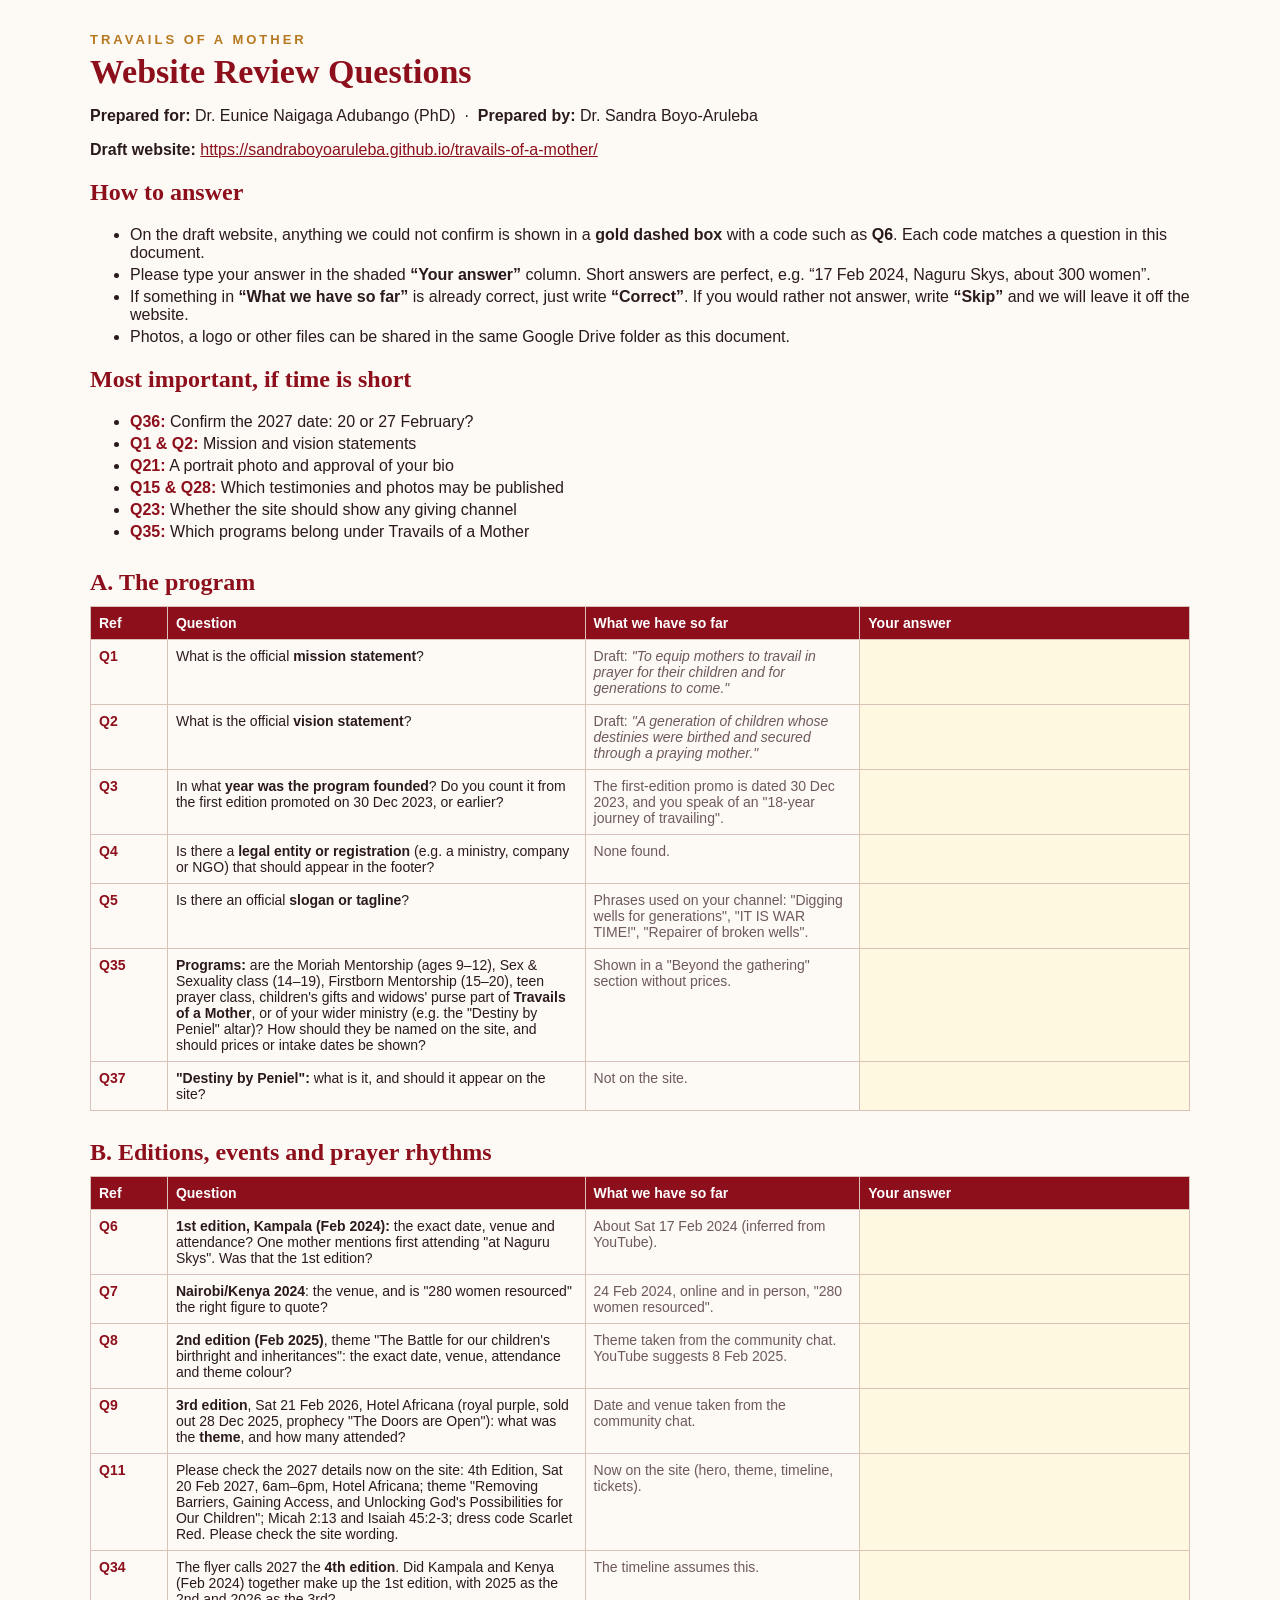
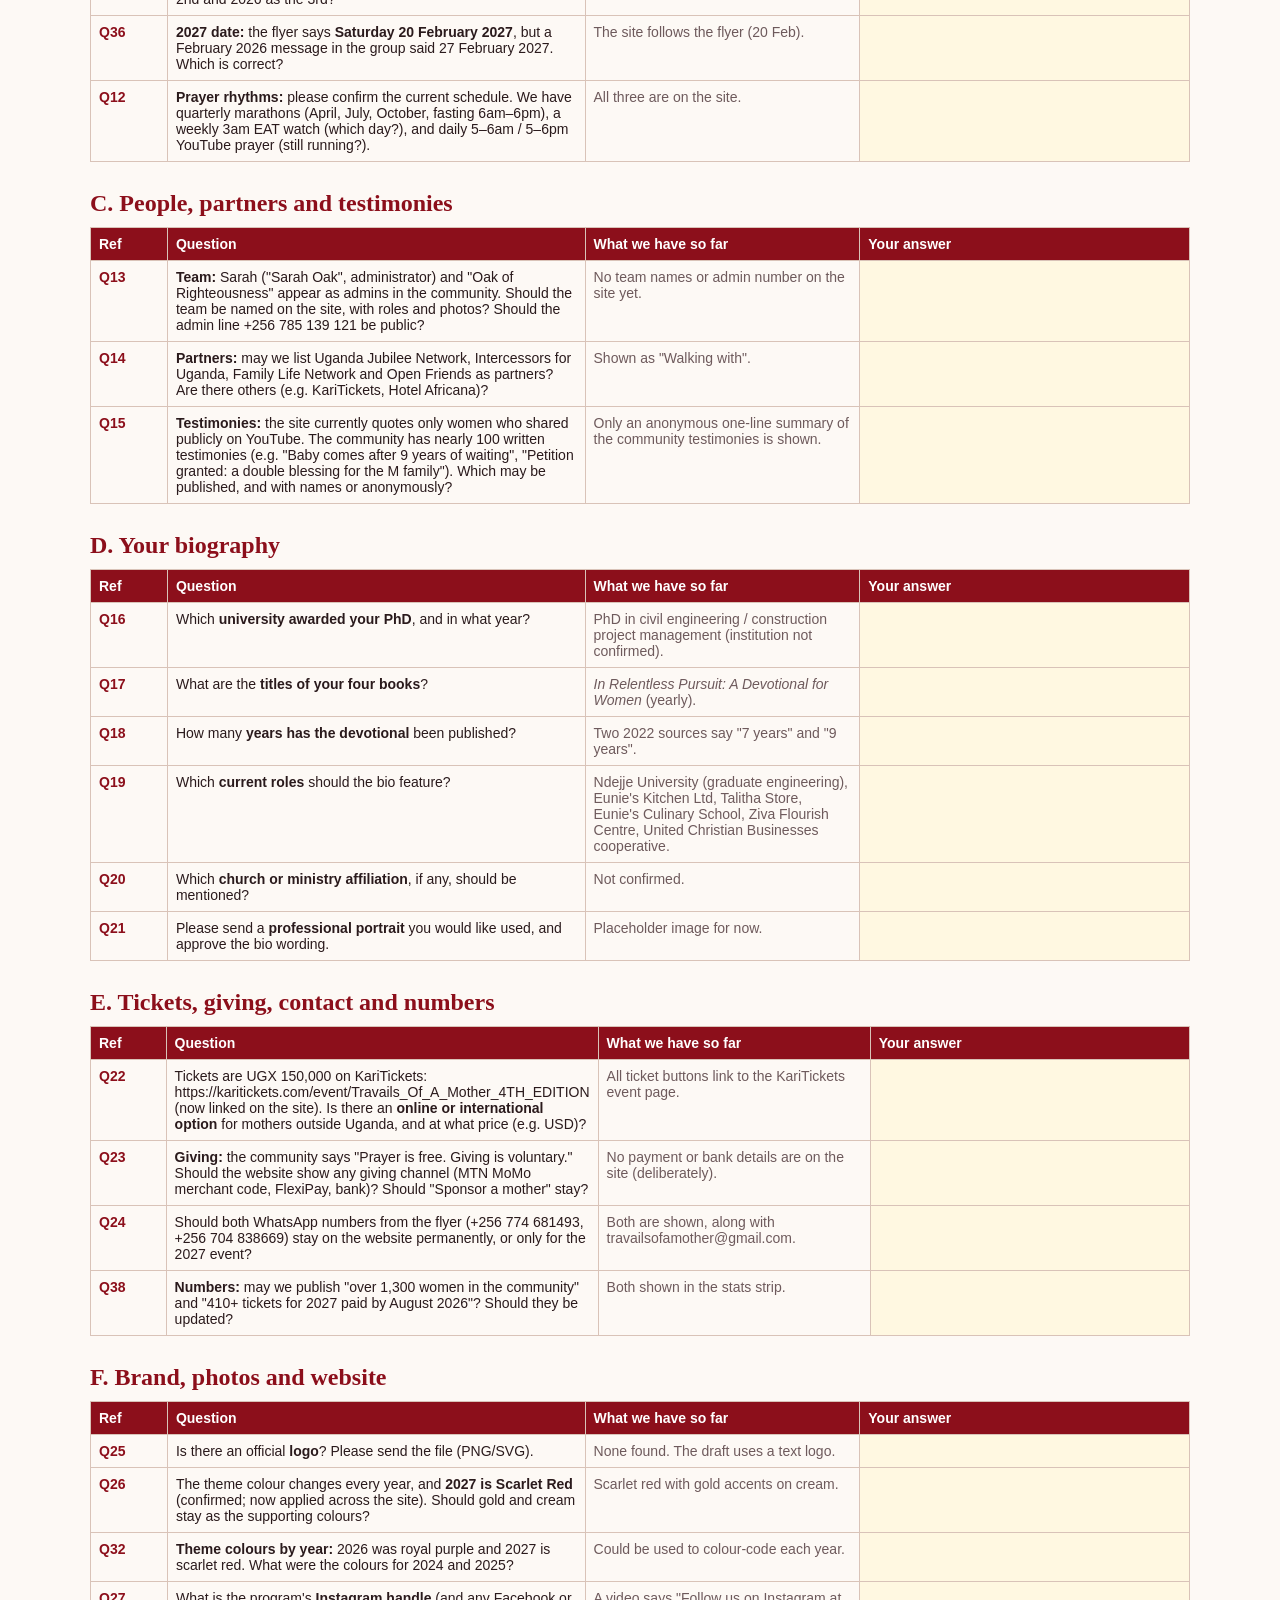
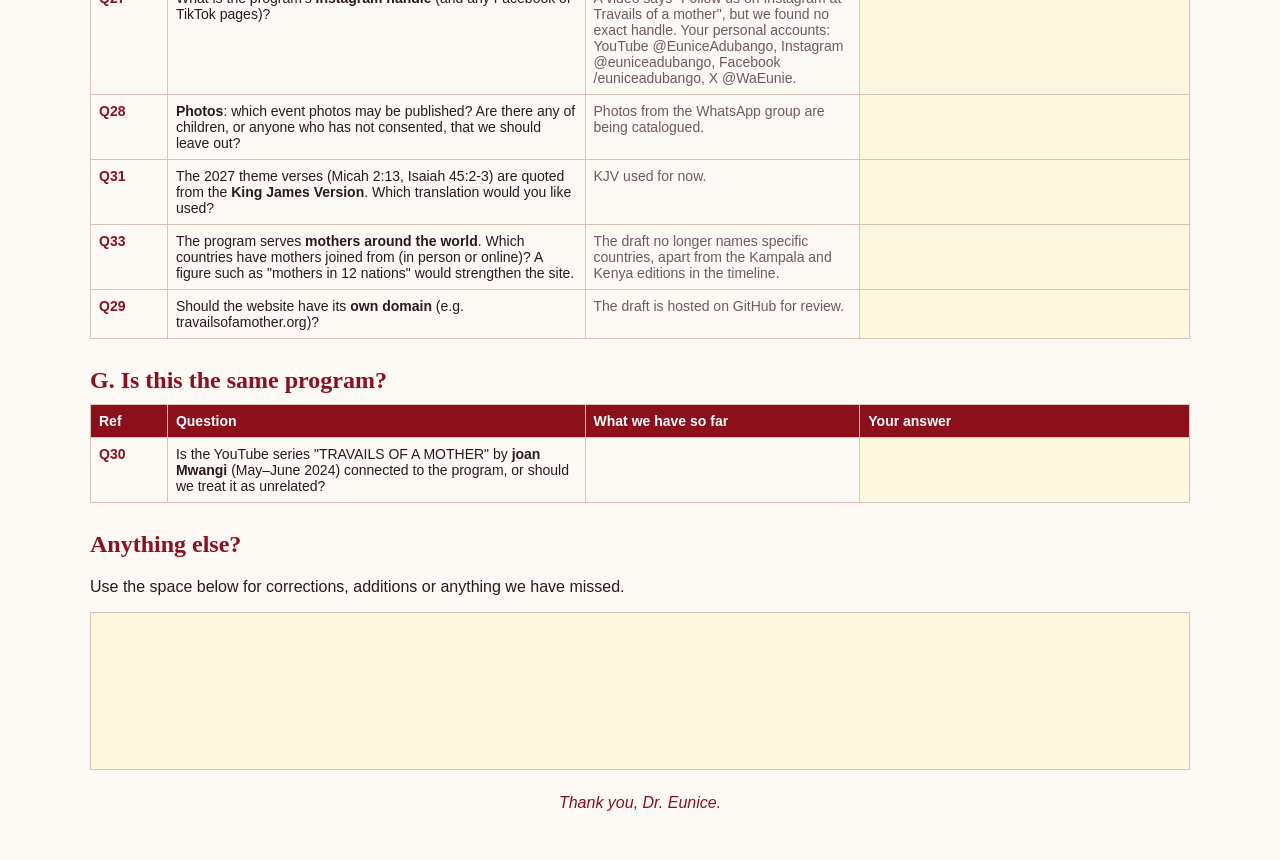
<file: review/index.html>
<!doctype html>
<html lang="en"><head><meta charset="utf-8"><meta name="viewport" content="width=device-width, initial-scale=1">
<meta name="robots" content="noindex, nofollow"><title>Website Review Questions</title></head>
<body style="margin:0;background:#fdf9f5;color:#2a1a1c;font-family:Calibri,Arial,sans-serif;">
<div style="max-width:1100px;margin:0 auto;padding:32px 16px;">
<p style="color:#b7791f;font-weight:bold;letter-spacing:3px;font-size:13px;margin:0;">TRAVAILS OF A MOTHER</p>
<h1 style="color:#8c0f1b;font-family:Georgia,serif;font-size:34px;margin:6px 0 10px;">Website Review Questions</h1>
<p><b>Prepared for:</b> Dr. Eunice Naigaga Adubango (PhD) &nbsp;·&nbsp; <b>Prepared by:</b> Dr. Sandra Boyo-Aruleba</p>
<p><b>Draft website:</b> <a href="https://sandraboyoaruleba.github.io/travails-of-a-mother/" style="color:#8c0f1b;">https://sandraboyoaruleba.github.io/travails-of-a-mother/</a></p>
<h2 style="color:#8c0f1b;font-family:Georgia,serif;">How to answer</h2>
<ul><li style="margin-bottom:4px;">On the draft website, anything we could not confirm is shown in a <b>gold dashed box</b> with a code such as <b>Q6</b>. Each code matches a question in this document.</li><li style="margin-bottom:4px;">Please type your answer in the shaded <b>“Your answer”</b> column. Short answers are perfect, e.g. “17 Feb 2024, Naguru Skys, about 300 women”.</li><li style="margin-bottom:4px;">If something in <b>“What we have so far”</b> is already correct, just write <b>“Correct”</b>. If you would rather not answer, write <b>“Skip”</b> and we will leave it off the website.</li><li style="margin-bottom:4px;">Photos, a logo or other files can be shared in the same Google Drive folder as this document.</li></ul>
<h2 style="color:#8c0f1b;font-family:Georgia,serif;">Most important, if time is short</h2>
<ul><li style="margin-bottom:4px;"><b style="color:#8c0f1b">Q36:</b> Confirm the 2027 date: 20 or 27 February?</li><li style="margin-bottom:4px;"><b style="color:#8c0f1b">Q1 &amp; Q2:</b> Mission and vision statements</li><li style="margin-bottom:4px;"><b style="color:#8c0f1b">Q21:</b> A portrait photo and approval of your bio</li><li style="margin-bottom:4px;"><b style="color:#8c0f1b">Q15 &amp; Q28:</b> Which testimonies and photos may be published</li><li style="margin-bottom:4px;"><b style="color:#8c0f1b">Q23:</b> Whether the site should show any giving channel</li><li style="margin-bottom:4px;"><b style="color:#8c0f1b">Q35:</b> Which programs belong under Travails of a Mother</li></ul>
<h2 style="color:#8c0f1b;font-family:Georgia,serif;margin:28px 0 10px;">A. The program</h2><table style="border-collapse:collapse;width:100%;font-size:14px;"><thead><tr><th style="border:1px solid #d9c3b8;padding:8px;background:#8c0f1b;color:#fff;text-align:left;width:7%;">Ref</th><th style="border:1px solid #d9c3b8;padding:8px;background:#8c0f1b;color:#fff;text-align:left;width:38%;">Question</th><th style="border:1px solid #d9c3b8;padding:8px;background:#8c0f1b;color:#fff;text-align:left;width:25%;">What we have so far</th><th style="border:1px solid #d9c3b8;padding:8px;background:#8c0f1b;color:#fff;text-align:left;width:30%;">Your answer</th></tr></thead><tbody><tr><td style="border:1px solid #d9c3b8;padding:8px;vertical-align:top;width:7%;"><b style="color:#8c0f1b">Q1</b></td><td style="border:1px solid #d9c3b8;padding:8px;vertical-align:top;width:38%;">What is the official <b>mission statement</b>?</td><td style="border:1px solid #d9c3b8;padding:8px;vertical-align:top;width:25%;"><span style="color:#6e5a5c">Draft: <i>&quot;To equip mothers to travail in prayer for their children and for generations to come.&quot;</i></span></td><td style="border:1px solid #d9c3b8;padding:8px;vertical-align:top;width:30%;background:#fff8e1;">&nbsp;</td></tr><tr><td style="border:1px solid #d9c3b8;padding:8px;vertical-align:top;width:7%;"><b style="color:#8c0f1b">Q2</b></td><td style="border:1px solid #d9c3b8;padding:8px;vertical-align:top;width:38%;">What is the official <b>vision statement</b>?</td><td style="border:1px solid #d9c3b8;padding:8px;vertical-align:top;width:25%;"><span style="color:#6e5a5c">Draft: <i>&quot;A generation of children whose destinies were birthed and secured through a praying mother.&quot;</i></span></td><td style="border:1px solid #d9c3b8;padding:8px;vertical-align:top;width:30%;background:#fff8e1;">&nbsp;</td></tr><tr><td style="border:1px solid #d9c3b8;padding:8px;vertical-align:top;width:7%;"><b style="color:#8c0f1b">Q3</b></td><td style="border:1px solid #d9c3b8;padding:8px;vertical-align:top;width:38%;">In what <b>year was the program founded</b>? Do you count it from the first edition promoted on 30 Dec 2023, or earlier?</td><td style="border:1px solid #d9c3b8;padding:8px;vertical-align:top;width:25%;"><span style="color:#6e5a5c">The first-edition promo is dated 30 Dec 2023, and you speak of an &quot;18-year journey of travailing&quot;.</span></td><td style="border:1px solid #d9c3b8;padding:8px;vertical-align:top;width:30%;background:#fff8e1;">&nbsp;</td></tr><tr><td style="border:1px solid #d9c3b8;padding:8px;vertical-align:top;width:7%;"><b style="color:#8c0f1b">Q4</b></td><td style="border:1px solid #d9c3b8;padding:8px;vertical-align:top;width:38%;">Is there a <b>legal entity or registration</b> (e.g. a ministry, company or NGO) that should appear in the footer?</td><td style="border:1px solid #d9c3b8;padding:8px;vertical-align:top;width:25%;"><span style="color:#6e5a5c">None found.</span></td><td style="border:1px solid #d9c3b8;padding:8px;vertical-align:top;width:30%;background:#fff8e1;">&nbsp;</td></tr><tr><td style="border:1px solid #d9c3b8;padding:8px;vertical-align:top;width:7%;"><b style="color:#8c0f1b">Q5</b></td><td style="border:1px solid #d9c3b8;padding:8px;vertical-align:top;width:38%;">Is there an official <b>slogan or tagline</b>?</td><td style="border:1px solid #d9c3b8;padding:8px;vertical-align:top;width:25%;"><span style="color:#6e5a5c">Phrases used on your channel: &quot;Digging wells for generations&quot;, &quot;IT IS WAR TIME!&quot;, &quot;Repairer of broken wells&quot;.</span></td><td style="border:1px solid #d9c3b8;padding:8px;vertical-align:top;width:30%;background:#fff8e1;">&nbsp;</td></tr><tr><td style="border:1px solid #d9c3b8;padding:8px;vertical-align:top;width:7%;"><b style="color:#8c0f1b">Q35</b></td><td style="border:1px solid #d9c3b8;padding:8px;vertical-align:top;width:38%;"><b>Programs:</b> are the Moriah Mentorship (ages 9–12), Sex &amp; Sexuality class (14–19), Firstborn Mentorship (15–20), teen prayer class, children&#x27;s gifts and widows&#x27; purse part of <b>Travails of a Mother</b>, or of your wider ministry (e.g. the &quot;Destiny by Peniel&quot; altar)? How should they be named on the site, and should prices or intake dates be shown?</td><td style="border:1px solid #d9c3b8;padding:8px;vertical-align:top;width:25%;"><span style="color:#6e5a5c">Shown in a &quot;Beyond the gathering&quot; section without prices.</span></td><td style="border:1px solid #d9c3b8;padding:8px;vertical-align:top;width:30%;background:#fff8e1;">&nbsp;</td></tr><tr><td style="border:1px solid #d9c3b8;padding:8px;vertical-align:top;width:7%;"><b style="color:#8c0f1b">Q37</b></td><td style="border:1px solid #d9c3b8;padding:8px;vertical-align:top;width:38%;"><b>&quot;Destiny by Peniel&quot;:</b> what is it, and should it appear on the site?</td><td style="border:1px solid #d9c3b8;padding:8px;vertical-align:top;width:25%;"><span style="color:#6e5a5c">Not on the site.</span></td><td style="border:1px solid #d9c3b8;padding:8px;vertical-align:top;width:30%;background:#fff8e1;">&nbsp;</td></tr></tbody></table><h2 style="color:#8c0f1b;font-family:Georgia,serif;margin:28px 0 10px;">B. Editions, events and prayer rhythms</h2><table style="border-collapse:collapse;width:100%;font-size:14px;"><thead><tr><th style="border:1px solid #d9c3b8;padding:8px;background:#8c0f1b;color:#fff;text-align:left;width:7%;">Ref</th><th style="border:1px solid #d9c3b8;padding:8px;background:#8c0f1b;color:#fff;text-align:left;width:38%;">Question</th><th style="border:1px solid #d9c3b8;padding:8px;background:#8c0f1b;color:#fff;text-align:left;width:25%;">What we have so far</th><th style="border:1px solid #d9c3b8;padding:8px;background:#8c0f1b;color:#fff;text-align:left;width:30%;">Your answer</th></tr></thead><tbody><tr><td style="border:1px solid #d9c3b8;padding:8px;vertical-align:top;width:7%;"><b style="color:#8c0f1b">Q6</b></td><td style="border:1px solid #d9c3b8;padding:8px;vertical-align:top;width:38%;"><b>1st edition, Kampala (Feb 2024):</b> the exact date, venue and attendance? One mother mentions first attending &quot;at Naguru Skys&quot;. Was that the 1st edition?</td><td style="border:1px solid #d9c3b8;padding:8px;vertical-align:top;width:25%;"><span style="color:#6e5a5c">About Sat 17 Feb 2024 (inferred from YouTube).</span></td><td style="border:1px solid #d9c3b8;padding:8px;vertical-align:top;width:30%;background:#fff8e1;">&nbsp;</td></tr><tr><td style="border:1px solid #d9c3b8;padding:8px;vertical-align:top;width:7%;"><b style="color:#8c0f1b">Q7</b></td><td style="border:1px solid #d9c3b8;padding:8px;vertical-align:top;width:38%;"><b>Nairobi/Kenya 2024</b>: the venue, and is &quot;280 women resourced&quot; the right figure to quote?</td><td style="border:1px solid #d9c3b8;padding:8px;vertical-align:top;width:25%;"><span style="color:#6e5a5c">24 Feb 2024, online and in person, &quot;280 women resourced&quot;.</span></td><td style="border:1px solid #d9c3b8;padding:8px;vertical-align:top;width:30%;background:#fff8e1;">&nbsp;</td></tr><tr><td style="border:1px solid #d9c3b8;padding:8px;vertical-align:top;width:7%;"><b style="color:#8c0f1b">Q8</b></td><td style="border:1px solid #d9c3b8;padding:8px;vertical-align:top;width:38%;"><b>2nd edition (Feb 2025)</b>, theme &quot;The Battle for our children&#x27;s birthright and inheritances&quot;: the exact date, venue, attendance and theme colour?</td><td style="border:1px solid #d9c3b8;padding:8px;vertical-align:top;width:25%;"><span style="color:#6e5a5c">Theme taken from the community chat. YouTube suggests 8 Feb 2025.</span></td><td style="border:1px solid #d9c3b8;padding:8px;vertical-align:top;width:30%;background:#fff8e1;">&nbsp;</td></tr><tr><td style="border:1px solid #d9c3b8;padding:8px;vertical-align:top;width:7%;"><b style="color:#8c0f1b">Q9</b></td><td style="border:1px solid #d9c3b8;padding:8px;vertical-align:top;width:38%;"><b>3rd edition</b>, Sat 21 Feb 2026, Hotel Africana (royal purple, sold out 28 Dec 2025, prophecy &quot;The Doors are Open&quot;): what was the <b>theme</b>, and how many attended?</td><td style="border:1px solid #d9c3b8;padding:8px;vertical-align:top;width:25%;"><span style="color:#6e5a5c">Date and venue taken from the community chat.</span></td><td style="border:1px solid #d9c3b8;padding:8px;vertical-align:top;width:30%;background:#fff8e1;">&nbsp;</td></tr><tr><td style="border:1px solid #d9c3b8;padding:8px;vertical-align:top;width:7%;"><b style="color:#8c0f1b">Q11</b></td><td style="border:1px solid #d9c3b8;padding:8px;vertical-align:top;width:38%;">Please check the 2027 details now on the site: 4th Edition, Sat 20 Feb 2027, 6am–6pm, Hotel Africana; theme &quot;Removing Barriers, Gaining Access, and Unlocking God&#x27;s Possibilities for Our Children&quot;; Micah 2:13 and Isaiah 45:2-3; dress code Scarlet Red. Please check the site wording.</td><td style="border:1px solid #d9c3b8;padding:8px;vertical-align:top;width:25%;"><span style="color:#6e5a5c">Now on the site (hero, theme, timeline, tickets).</span></td><td style="border:1px solid #d9c3b8;padding:8px;vertical-align:top;width:30%;background:#fff8e1;">&nbsp;</td></tr><tr><td style="border:1px solid #d9c3b8;padding:8px;vertical-align:top;width:7%;"><b style="color:#8c0f1b">Q34</b></td><td style="border:1px solid #d9c3b8;padding:8px;vertical-align:top;width:38%;">The flyer calls 2027 the <b>4th edition</b>. Did Kampala and Kenya (Feb 2024) together make up the 1st edition, with 2025 as the 2nd and 2026 as the 3rd?</td><td style="border:1px solid #d9c3b8;padding:8px;vertical-align:top;width:25%;"><span style="color:#6e5a5c">The timeline assumes this.</span></td><td style="border:1px solid #d9c3b8;padding:8px;vertical-align:top;width:30%;background:#fff8e1;">&nbsp;</td></tr><tr><td style="border:1px solid #d9c3b8;padding:8px;vertical-align:top;width:7%;"><b style="color:#8c0f1b">Q36</b></td><td style="border:1px solid #d9c3b8;padding:8px;vertical-align:top;width:38%;"><b>2027 date:</b> the flyer says <b>Saturday 20 February 2027</b>, but a February 2026 message in the group said 27 February 2027. Which is correct?</td><td style="border:1px solid #d9c3b8;padding:8px;vertical-align:top;width:25%;"><span style="color:#6e5a5c">The site follows the flyer (20 Feb).</span></td><td style="border:1px solid #d9c3b8;padding:8px;vertical-align:top;width:30%;background:#fff8e1;">&nbsp;</td></tr><tr><td style="border:1px solid #d9c3b8;padding:8px;vertical-align:top;width:7%;"><b style="color:#8c0f1b">Q12</b></td><td style="border:1px solid #d9c3b8;padding:8px;vertical-align:top;width:38%;"><b>Prayer rhythms:</b> please confirm the current schedule. We have quarterly marathons (April, July, October, fasting 6am–6pm), a weekly 3am EAT watch (which day?), and daily 5–6am / 5–6pm YouTube prayer (still running?).</td><td style="border:1px solid #d9c3b8;padding:8px;vertical-align:top;width:25%;"><span style="color:#6e5a5c">All three are on the site.</span></td><td style="border:1px solid #d9c3b8;padding:8px;vertical-align:top;width:30%;background:#fff8e1;">&nbsp;</td></tr></tbody></table><h2 style="color:#8c0f1b;font-family:Georgia,serif;margin:28px 0 10px;">C. People, partners and testimonies</h2><table style="border-collapse:collapse;width:100%;font-size:14px;"><thead><tr><th style="border:1px solid #d9c3b8;padding:8px;background:#8c0f1b;color:#fff;text-align:left;width:7%;">Ref</th><th style="border:1px solid #d9c3b8;padding:8px;background:#8c0f1b;color:#fff;text-align:left;width:38%;">Question</th><th style="border:1px solid #d9c3b8;padding:8px;background:#8c0f1b;color:#fff;text-align:left;width:25%;">What we have so far</th><th style="border:1px solid #d9c3b8;padding:8px;background:#8c0f1b;color:#fff;text-align:left;width:30%;">Your answer</th></tr></thead><tbody><tr><td style="border:1px solid #d9c3b8;padding:8px;vertical-align:top;width:7%;"><b style="color:#8c0f1b">Q13</b></td><td style="border:1px solid #d9c3b8;padding:8px;vertical-align:top;width:38%;"><b>Team:</b> Sarah (&quot;Sarah Oak&quot;, administrator) and &quot;Oak of Righteousness&quot; appear as admins in the community. Should the team be named on the site, with roles and photos? Should the admin line +256 785 139 121 be public?</td><td style="border:1px solid #d9c3b8;padding:8px;vertical-align:top;width:25%;"><span style="color:#6e5a5c">No team names or admin number on the site yet.</span></td><td style="border:1px solid #d9c3b8;padding:8px;vertical-align:top;width:30%;background:#fff8e1;">&nbsp;</td></tr><tr><td style="border:1px solid #d9c3b8;padding:8px;vertical-align:top;width:7%;"><b style="color:#8c0f1b">Q14</b></td><td style="border:1px solid #d9c3b8;padding:8px;vertical-align:top;width:38%;"><b>Partners:</b> may we list Uganda Jubilee Network, Intercessors for Uganda, Family Life Network and Open Friends as partners? Are there others (e.g. KariTickets, Hotel Africana)?</td><td style="border:1px solid #d9c3b8;padding:8px;vertical-align:top;width:25%;"><span style="color:#6e5a5c">Shown as &quot;Walking with&quot;.</span></td><td style="border:1px solid #d9c3b8;padding:8px;vertical-align:top;width:30%;background:#fff8e1;">&nbsp;</td></tr><tr><td style="border:1px solid #d9c3b8;padding:8px;vertical-align:top;width:7%;"><b style="color:#8c0f1b">Q15</b></td><td style="border:1px solid #d9c3b8;padding:8px;vertical-align:top;width:38%;"><b>Testimonies:</b> the site currently quotes only women who shared publicly on YouTube. The community has nearly 100 written testimonies (e.g. &quot;Baby comes after 9 years of waiting&quot;, &quot;Petition granted: a double blessing for the M family&quot;). Which may be published, and with names or anonymously?</td><td style="border:1px solid #d9c3b8;padding:8px;vertical-align:top;width:25%;"><span style="color:#6e5a5c">Only an anonymous one-line summary of the community testimonies is shown.</span></td><td style="border:1px solid #d9c3b8;padding:8px;vertical-align:top;width:30%;background:#fff8e1;">&nbsp;</td></tr></tbody></table><h2 style="color:#8c0f1b;font-family:Georgia,serif;margin:28px 0 10px;">D. Your biography</h2><table style="border-collapse:collapse;width:100%;font-size:14px;"><thead><tr><th style="border:1px solid #d9c3b8;padding:8px;background:#8c0f1b;color:#fff;text-align:left;width:7%;">Ref</th><th style="border:1px solid #d9c3b8;padding:8px;background:#8c0f1b;color:#fff;text-align:left;width:38%;">Question</th><th style="border:1px solid #d9c3b8;padding:8px;background:#8c0f1b;color:#fff;text-align:left;width:25%;">What we have so far</th><th style="border:1px solid #d9c3b8;padding:8px;background:#8c0f1b;color:#fff;text-align:left;width:30%;">Your answer</th></tr></thead><tbody><tr><td style="border:1px solid #d9c3b8;padding:8px;vertical-align:top;width:7%;"><b style="color:#8c0f1b">Q16</b></td><td style="border:1px solid #d9c3b8;padding:8px;vertical-align:top;width:38%;">Which <b>university awarded your PhD</b>, and in what year?</td><td style="border:1px solid #d9c3b8;padding:8px;vertical-align:top;width:25%;"><span style="color:#6e5a5c">PhD in civil engineering / construction project management (institution not confirmed).</span></td><td style="border:1px solid #d9c3b8;padding:8px;vertical-align:top;width:30%;background:#fff8e1;">&nbsp;</td></tr><tr><td style="border:1px solid #d9c3b8;padding:8px;vertical-align:top;width:7%;"><b style="color:#8c0f1b">Q17</b></td><td style="border:1px solid #d9c3b8;padding:8px;vertical-align:top;width:38%;">What are the <b>titles of your four books</b>?</td><td style="border:1px solid #d9c3b8;padding:8px;vertical-align:top;width:25%;"><span style="color:#6e5a5c"><i>In Relentless Pursuit: A Devotional for Women</i> (yearly).</span></td><td style="border:1px solid #d9c3b8;padding:8px;vertical-align:top;width:30%;background:#fff8e1;">&nbsp;</td></tr><tr><td style="border:1px solid #d9c3b8;padding:8px;vertical-align:top;width:7%;"><b style="color:#8c0f1b">Q18</b></td><td style="border:1px solid #d9c3b8;padding:8px;vertical-align:top;width:38%;">How many <b>years has the devotional</b> been published?</td><td style="border:1px solid #d9c3b8;padding:8px;vertical-align:top;width:25%;"><span style="color:#6e5a5c">Two 2022 sources say &quot;7 years&quot; and &quot;9 years&quot;.</span></td><td style="border:1px solid #d9c3b8;padding:8px;vertical-align:top;width:30%;background:#fff8e1;">&nbsp;</td></tr><tr><td style="border:1px solid #d9c3b8;padding:8px;vertical-align:top;width:7%;"><b style="color:#8c0f1b">Q19</b></td><td style="border:1px solid #d9c3b8;padding:8px;vertical-align:top;width:38%;">Which <b>current roles</b> should the bio feature?</td><td style="border:1px solid #d9c3b8;padding:8px;vertical-align:top;width:25%;"><span style="color:#6e5a5c">Ndejje University (graduate engineering), Eunie&#x27;s Kitchen Ltd, Talitha Store, Eunie&#x27;s Culinary School, Ziva Flourish Centre, United Christian Businesses cooperative.</span></td><td style="border:1px solid #d9c3b8;padding:8px;vertical-align:top;width:30%;background:#fff8e1;">&nbsp;</td></tr><tr><td style="border:1px solid #d9c3b8;padding:8px;vertical-align:top;width:7%;"><b style="color:#8c0f1b">Q20</b></td><td style="border:1px solid #d9c3b8;padding:8px;vertical-align:top;width:38%;">Which <b>church or ministry affiliation</b>, if any, should be mentioned?</td><td style="border:1px solid #d9c3b8;padding:8px;vertical-align:top;width:25%;"><span style="color:#6e5a5c">Not confirmed.</span></td><td style="border:1px solid #d9c3b8;padding:8px;vertical-align:top;width:30%;background:#fff8e1;">&nbsp;</td></tr><tr><td style="border:1px solid #d9c3b8;padding:8px;vertical-align:top;width:7%;"><b style="color:#8c0f1b">Q21</b></td><td style="border:1px solid #d9c3b8;padding:8px;vertical-align:top;width:38%;">Please send a <b>professional portrait</b> you would like used, and approve the bio wording.</td><td style="border:1px solid #d9c3b8;padding:8px;vertical-align:top;width:25%;"><span style="color:#6e5a5c">Placeholder image for now.</span></td><td style="border:1px solid #d9c3b8;padding:8px;vertical-align:top;width:30%;background:#fff8e1;">&nbsp;</td></tr></tbody></table><h2 style="color:#8c0f1b;font-family:Georgia,serif;margin:28px 0 10px;">E. Tickets, giving, contact and numbers</h2><table style="border-collapse:collapse;width:100%;font-size:14px;"><thead><tr><th style="border:1px solid #d9c3b8;padding:8px;background:#8c0f1b;color:#fff;text-align:left;width:7%;">Ref</th><th style="border:1px solid #d9c3b8;padding:8px;background:#8c0f1b;color:#fff;text-align:left;width:38%;">Question</th><th style="border:1px solid #d9c3b8;padding:8px;background:#8c0f1b;color:#fff;text-align:left;width:25%;">What we have so far</th><th style="border:1px solid #d9c3b8;padding:8px;background:#8c0f1b;color:#fff;text-align:left;width:30%;">Your answer</th></tr></thead><tbody><tr><td style="border:1px solid #d9c3b8;padding:8px;vertical-align:top;width:7%;"><b style="color:#8c0f1b">Q22</b></td><td style="border:1px solid #d9c3b8;padding:8px;vertical-align:top;width:38%;">Tickets are UGX 150,000 on KariTickets: https://karitickets.com/event/Travails_Of_A_Mother_4TH_EDITION (now linked on the site). Is there an <b>online or international option</b> for mothers outside Uganda, and at what price (e.g. USD)?</td><td style="border:1px solid #d9c3b8;padding:8px;vertical-align:top;width:25%;"><span style="color:#6e5a5c">All ticket buttons link to the KariTickets event page.</span></td><td style="border:1px solid #d9c3b8;padding:8px;vertical-align:top;width:30%;background:#fff8e1;">&nbsp;</td></tr><tr><td style="border:1px solid #d9c3b8;padding:8px;vertical-align:top;width:7%;"><b style="color:#8c0f1b">Q23</b></td><td style="border:1px solid #d9c3b8;padding:8px;vertical-align:top;width:38%;"><b>Giving:</b> the community says &quot;Prayer is free. Giving is voluntary.&quot; Should the website show any giving channel (MTN MoMo merchant code, FlexiPay, bank)? Should &quot;Sponsor a mother&quot; stay?</td><td style="border:1px solid #d9c3b8;padding:8px;vertical-align:top;width:25%;"><span style="color:#6e5a5c">No payment or bank details are on the site (deliberately).</span></td><td style="border:1px solid #d9c3b8;padding:8px;vertical-align:top;width:30%;background:#fff8e1;">&nbsp;</td></tr><tr><td style="border:1px solid #d9c3b8;padding:8px;vertical-align:top;width:7%;"><b style="color:#8c0f1b">Q24</b></td><td style="border:1px solid #d9c3b8;padding:8px;vertical-align:top;width:38%;">Should both WhatsApp numbers from the flyer (+256 774 681493, +256 704 838669) stay on the website permanently, or only for the 2027 event?</td><td style="border:1px solid #d9c3b8;padding:8px;vertical-align:top;width:25%;"><span style="color:#6e5a5c">Both are shown, along with travailsofamother@gmail.com.</span></td><td style="border:1px solid #d9c3b8;padding:8px;vertical-align:top;width:30%;background:#fff8e1;">&nbsp;</td></tr><tr><td style="border:1px solid #d9c3b8;padding:8px;vertical-align:top;width:7%;"><b style="color:#8c0f1b">Q38</b></td><td style="border:1px solid #d9c3b8;padding:8px;vertical-align:top;width:38%;"><b>Numbers:</b> may we publish &quot;over 1,300 women in the community&quot; and &quot;410+ tickets for 2027 paid by August 2026&quot;? Should they be updated?</td><td style="border:1px solid #d9c3b8;padding:8px;vertical-align:top;width:25%;"><span style="color:#6e5a5c">Both shown in the stats strip.</span></td><td style="border:1px solid #d9c3b8;padding:8px;vertical-align:top;width:30%;background:#fff8e1;">&nbsp;</td></tr></tbody></table><h2 style="color:#8c0f1b;font-family:Georgia,serif;margin:28px 0 10px;">F. Brand, photos and website</h2><table style="border-collapse:collapse;width:100%;font-size:14px;"><thead><tr><th style="border:1px solid #d9c3b8;padding:8px;background:#8c0f1b;color:#fff;text-align:left;width:7%;">Ref</th><th style="border:1px solid #d9c3b8;padding:8px;background:#8c0f1b;color:#fff;text-align:left;width:38%;">Question</th><th style="border:1px solid #d9c3b8;padding:8px;background:#8c0f1b;color:#fff;text-align:left;width:25%;">What we have so far</th><th style="border:1px solid #d9c3b8;padding:8px;background:#8c0f1b;color:#fff;text-align:left;width:30%;">Your answer</th></tr></thead><tbody><tr><td style="border:1px solid #d9c3b8;padding:8px;vertical-align:top;width:7%;"><b style="color:#8c0f1b">Q25</b></td><td style="border:1px solid #d9c3b8;padding:8px;vertical-align:top;width:38%;">Is there an official <b>logo</b>? Please send the file (PNG/SVG).</td><td style="border:1px solid #d9c3b8;padding:8px;vertical-align:top;width:25%;"><span style="color:#6e5a5c">None found. The draft uses a text logo.</span></td><td style="border:1px solid #d9c3b8;padding:8px;vertical-align:top;width:30%;background:#fff8e1;">&nbsp;</td></tr><tr><td style="border:1px solid #d9c3b8;padding:8px;vertical-align:top;width:7%;"><b style="color:#8c0f1b">Q26</b></td><td style="border:1px solid #d9c3b8;padding:8px;vertical-align:top;width:38%;">The theme colour changes every year, and <b>2027 is Scarlet Red</b> (confirmed; now applied across the site). Should gold and cream stay as the supporting colours?</td><td style="border:1px solid #d9c3b8;padding:8px;vertical-align:top;width:25%;"><span style="color:#6e5a5c">Scarlet red with gold accents on cream.</span></td><td style="border:1px solid #d9c3b8;padding:8px;vertical-align:top;width:30%;background:#fff8e1;">&nbsp;</td></tr><tr><td style="border:1px solid #d9c3b8;padding:8px;vertical-align:top;width:7%;"><b style="color:#8c0f1b">Q32</b></td><td style="border:1px solid #d9c3b8;padding:8px;vertical-align:top;width:38%;"><b>Theme colours by year:</b> 2026 was royal purple and 2027 is scarlet red. What were the colours for 2024 and 2025?</td><td style="border:1px solid #d9c3b8;padding:8px;vertical-align:top;width:25%;"><span style="color:#6e5a5c">Could be used to colour-code each year.</span></td><td style="border:1px solid #d9c3b8;padding:8px;vertical-align:top;width:30%;background:#fff8e1;">&nbsp;</td></tr><tr><td style="border:1px solid #d9c3b8;padding:8px;vertical-align:top;width:7%;"><b style="color:#8c0f1b">Q27</b></td><td style="border:1px solid #d9c3b8;padding:8px;vertical-align:top;width:38%;">What is the program&#x27;s <b>Instagram handle</b> (and any Facebook or TikTok pages)?</td><td style="border:1px solid #d9c3b8;padding:8px;vertical-align:top;width:25%;"><span style="color:#6e5a5c">A video says &quot;Follow us on Instagram at Travails of a mother&quot;, but we found no exact handle. Your personal accounts: YouTube @EuniceAdubango, Instagram @euniceadubango, Facebook /euniceadubango, X @WaEunie.</span></td><td style="border:1px solid #d9c3b8;padding:8px;vertical-align:top;width:30%;background:#fff8e1;">&nbsp;</td></tr><tr><td style="border:1px solid #d9c3b8;padding:8px;vertical-align:top;width:7%;"><b style="color:#8c0f1b">Q28</b></td><td style="border:1px solid #d9c3b8;padding:8px;vertical-align:top;width:38%;"><b>Photos</b>: which event photos may be published? Are there any of children, or anyone who has not consented, that we should leave out?</td><td style="border:1px solid #d9c3b8;padding:8px;vertical-align:top;width:25%;"><span style="color:#6e5a5c">Photos from the WhatsApp group are being catalogued.</span></td><td style="border:1px solid #d9c3b8;padding:8px;vertical-align:top;width:30%;background:#fff8e1;">&nbsp;</td></tr><tr><td style="border:1px solid #d9c3b8;padding:8px;vertical-align:top;width:7%;"><b style="color:#8c0f1b">Q31</b></td><td style="border:1px solid #d9c3b8;padding:8px;vertical-align:top;width:38%;">The 2027 theme verses (Micah 2:13, Isaiah 45:2-3) are quoted from the <b>King James Version</b>. Which translation would you like used?</td><td style="border:1px solid #d9c3b8;padding:8px;vertical-align:top;width:25%;"><span style="color:#6e5a5c">KJV used for now.</span></td><td style="border:1px solid #d9c3b8;padding:8px;vertical-align:top;width:30%;background:#fff8e1;">&nbsp;</td></tr><tr><td style="border:1px solid #d9c3b8;padding:8px;vertical-align:top;width:7%;"><b style="color:#8c0f1b">Q33</b></td><td style="border:1px solid #d9c3b8;padding:8px;vertical-align:top;width:38%;">The program serves <b>mothers around the world</b>. Which countries have mothers joined from (in person or online)? A figure such as &quot;mothers in 12 nations&quot; would strengthen the site.</td><td style="border:1px solid #d9c3b8;padding:8px;vertical-align:top;width:25%;"><span style="color:#6e5a5c">The draft no longer names specific countries, apart from the Kampala and Kenya editions in the timeline.</span></td><td style="border:1px solid #d9c3b8;padding:8px;vertical-align:top;width:30%;background:#fff8e1;">&nbsp;</td></tr><tr><td style="border:1px solid #d9c3b8;padding:8px;vertical-align:top;width:7%;"><b style="color:#8c0f1b">Q29</b></td><td style="border:1px solid #d9c3b8;padding:8px;vertical-align:top;width:38%;">Should the website have its <b>own domain</b> (e.g. travailsofamother.org)?</td><td style="border:1px solid #d9c3b8;padding:8px;vertical-align:top;width:25%;"><span style="color:#6e5a5c">The draft is hosted on GitHub for review.</span></td><td style="border:1px solid #d9c3b8;padding:8px;vertical-align:top;width:30%;background:#fff8e1;">&nbsp;</td></tr></tbody></table><h2 style="color:#8c0f1b;font-family:Georgia,serif;margin:28px 0 10px;">G. Is this the same program?</h2><table style="border-collapse:collapse;width:100%;font-size:14px;"><thead><tr><th style="border:1px solid #d9c3b8;padding:8px;background:#8c0f1b;color:#fff;text-align:left;width:7%;">Ref</th><th style="border:1px solid #d9c3b8;padding:8px;background:#8c0f1b;color:#fff;text-align:left;width:38%;">Question</th><th style="border:1px solid #d9c3b8;padding:8px;background:#8c0f1b;color:#fff;text-align:left;width:25%;">What we have so far</th><th style="border:1px solid #d9c3b8;padding:8px;background:#8c0f1b;color:#fff;text-align:left;width:30%;">Your answer</th></tr></thead><tbody><tr><td style="border:1px solid #d9c3b8;padding:8px;vertical-align:top;width:7%;"><b style="color:#8c0f1b">Q30</b></td><td style="border:1px solid #d9c3b8;padding:8px;vertical-align:top;width:38%;">Is the YouTube series &quot;TRAVAILS OF A MOTHER&quot; by <b>joan Mwangi</b> (May–June 2024) connected to the program, or should we treat it as unrelated?</td><td style="border:1px solid #d9c3b8;padding:8px;vertical-align:top;width:25%;"><span style="color:#6e5a5c"></span></td><td style="border:1px solid #d9c3b8;padding:8px;vertical-align:top;width:30%;background:#fff8e1;">&nbsp;</td></tr></tbody></table>
<h2 style="color:#8c0f1b;font-family:Georgia,serif;margin-top:28px;">Anything else?</h2>
<p>Use the space below for corrections, additions or anything we have missed.</p>
<table style="border-collapse:collapse;width:100%;"><tr><td style="border:1px solid #d9c3b8;background:#fff8e1;height:140px;padding:8px;">&nbsp;</td></tr></table>
<p style="text-align:center;color:#8c0f1b;font-style:italic;margin-top:24px;">Thank you, Dr. Eunice.</p>
</div></body></html>
</file>
